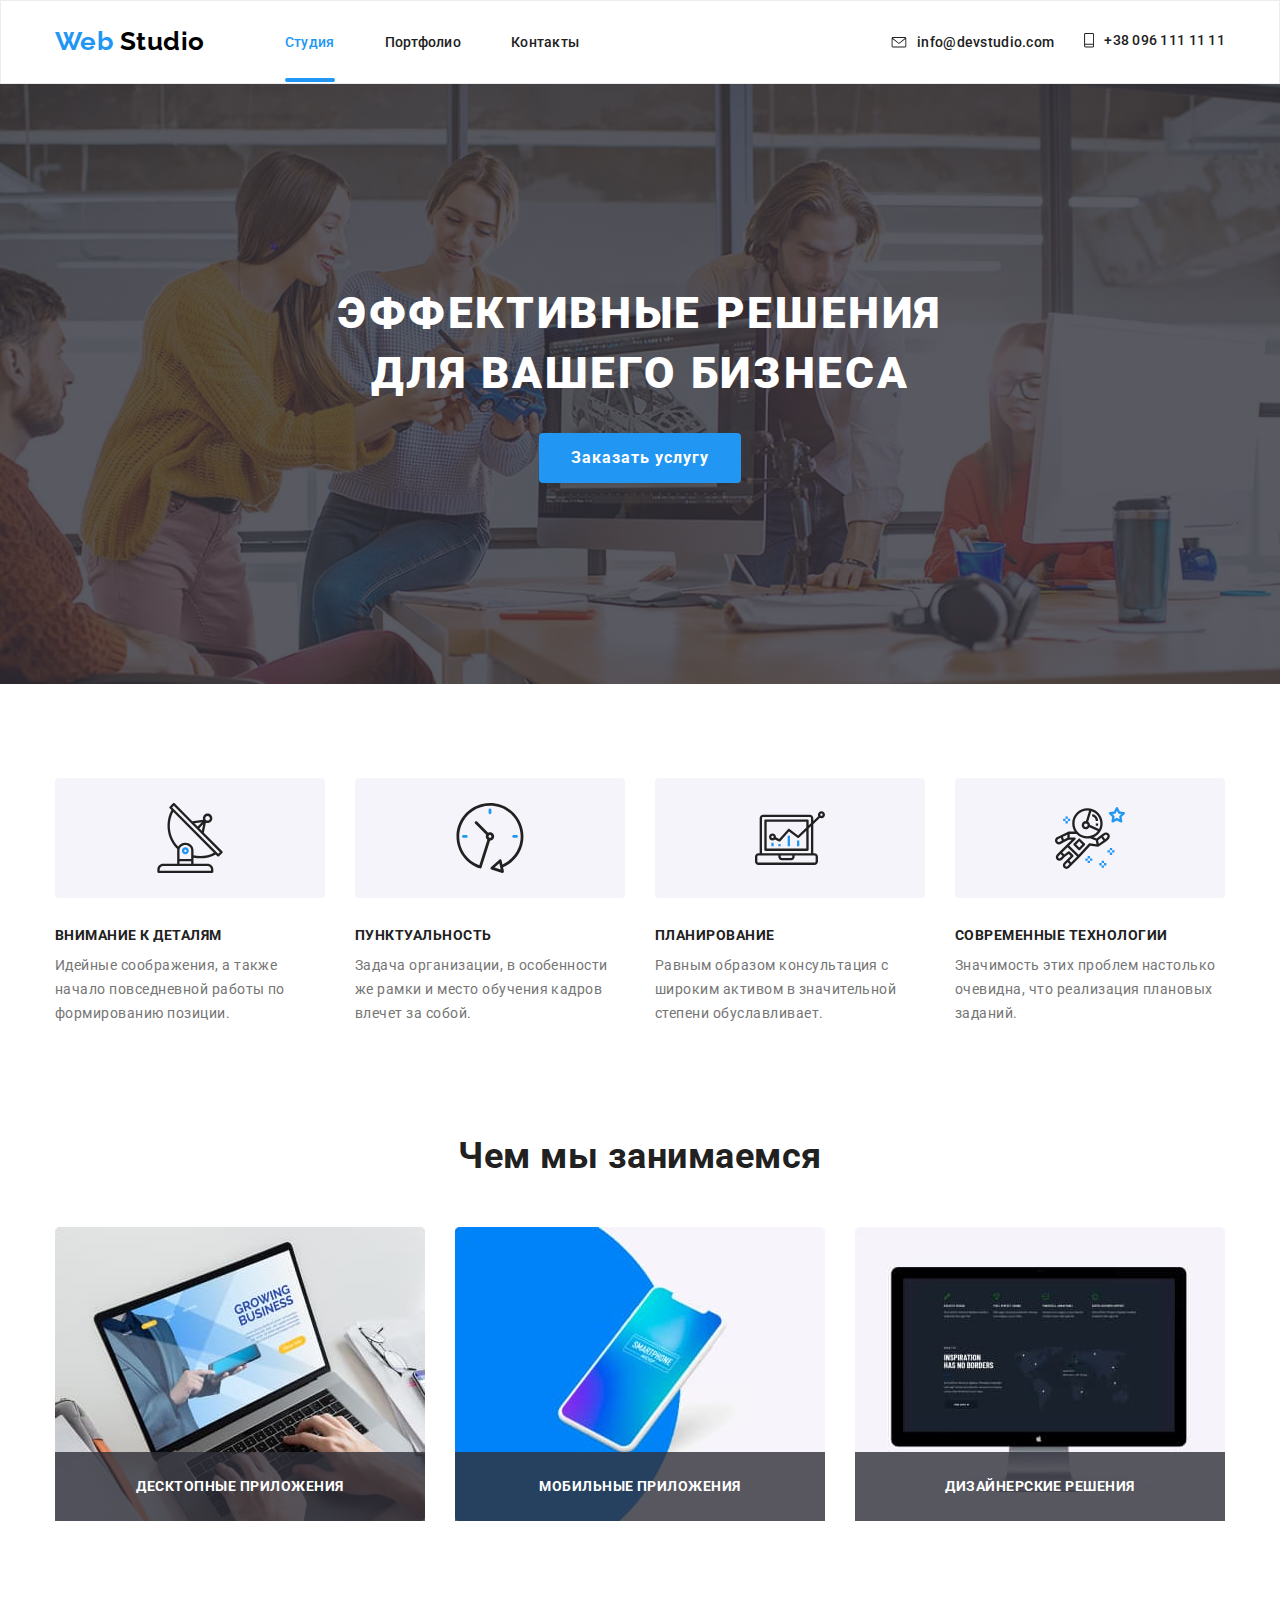
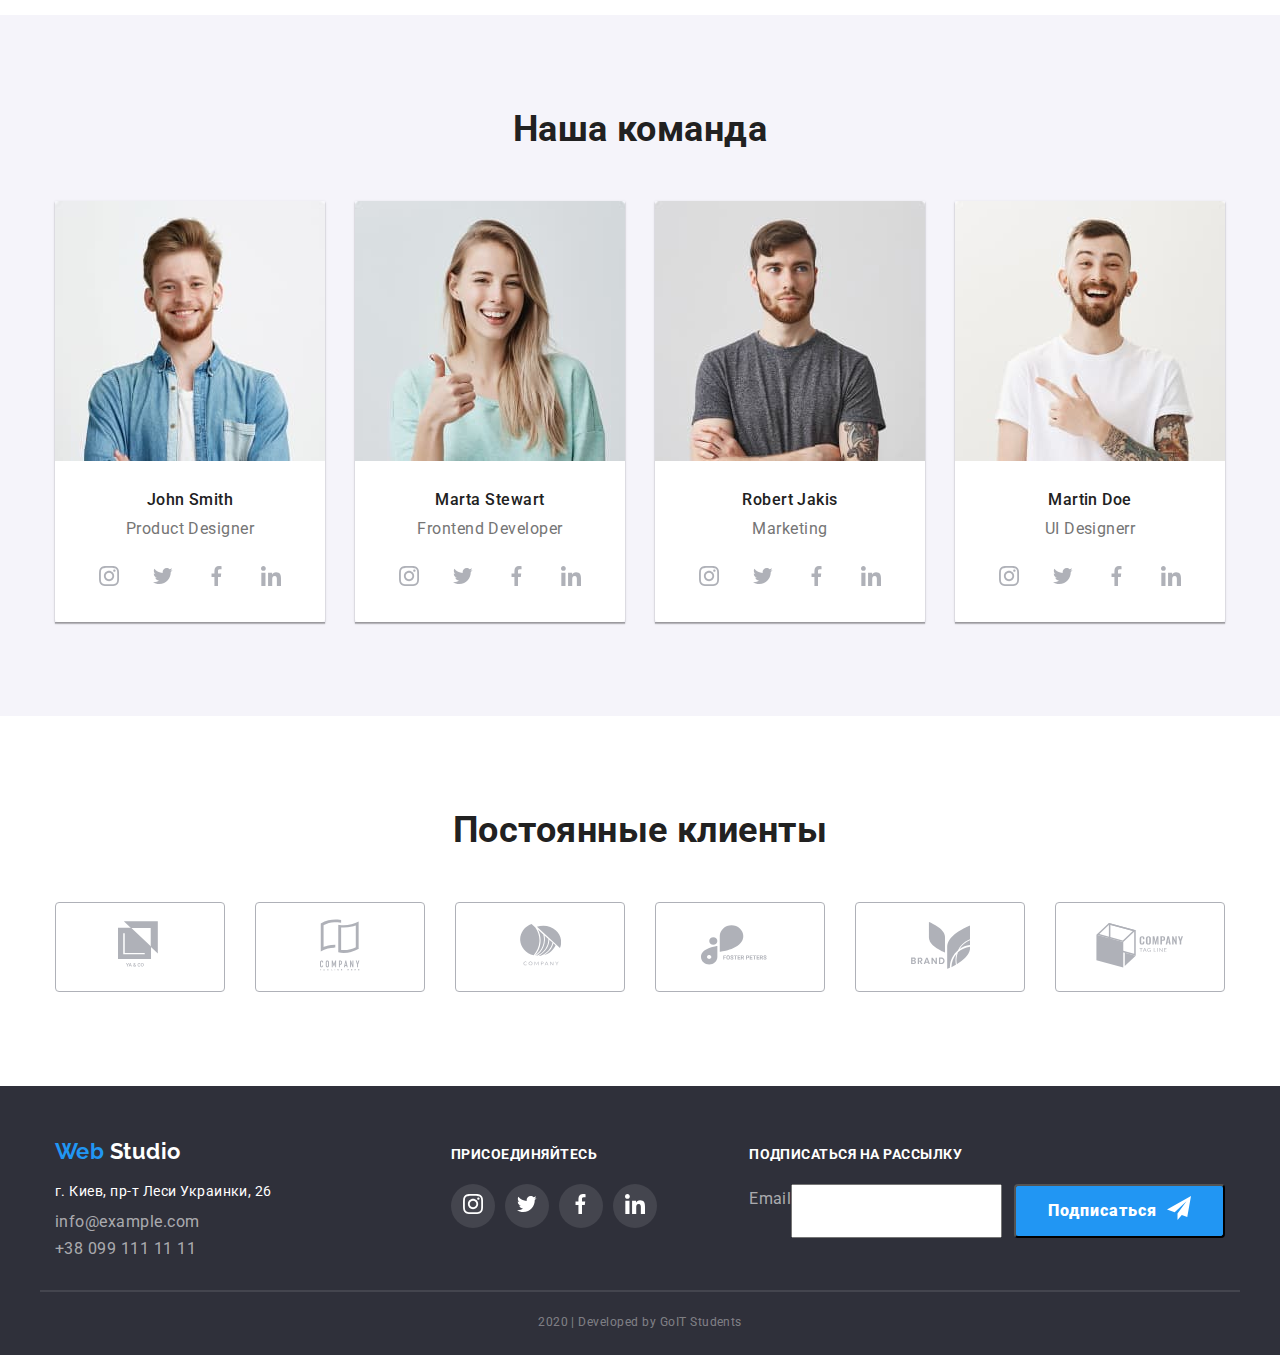
<file: index.html>
<!DOCTYPE html>
<html lang="ru">

<head>
  <meta charset="UTF-8" />
  <meta name="viewport" content="width=device-width, initial-scale=1.0" />
  <title>Студия</title>
  <link href="https://fonts.googleapis.com/css2?family=Raleway:wght@700&family=Roboto:wght@400;500;700;900&display=swap"
    rel="stylesheet" />
  <link rel="stylesheet"
    href="https://cdnjs.cloudflare.com/ajax/libs/modern-normalize/0.6.0/modern-normalize.min.css" />
  <link rel="stylesheet" href="./css/styles.css" />
</head>

<body>
  <!-- Header -->
  <header>
    <div class="container header">
      <nav class="header-nav">
        <a href="./index.html" class="logo">Web <span>Studio</span></a>

        <ul class="nav navigation">
          <li class="item">
            <a href="./index.html" class="link current">Студия</a>
          </li>
          <li class="item">
            <a href="./portfolio.html" class="link">Портфолио</a>
          </li>
          <li class="item"><a href="" class="link">Контакты</a></li>
        </ul>
      </nav>

      <ul class="nav header-contacts">
        <li class="item">
          <a href="mailto:info@devstudio.com " class="link contacts">
            <svg class="icon cover">
              <use href="./img/sprite.svg#cover_icon"></use>
            </svg>info@devstudio.com</a>
        </li>
        <li class="item">
          <a href="tel:+380961111111" class="link contacts">
            <svg class="icon phone">
              <use href="./img/sprite.svg#phone_icon"></use>
            </svg>
            +38 096 111 11 11</a>
        </li>
      </ul>
    </div>
  </header>
  <main>
    <!-- Hero -->
    <section class="hero">
      <h1 class="hero-title">
        эффективные решения<br />
        для вашего бизнеса
      </h1>
      <a href="" class="button">Заказать услугу</a>
    </section>

    <!--Advantages-->
    <section class="section container">
      <h2 class="section-title visually-hidden">Преимущества</h2>
      <ul class="advantages">
        <li class="item">
          <div class="background">
            <svg class="img">
              <use href="./img/sprite.svg#antenna"></use>
            </svg>
          </div>
          <h3 class="title">Внимание к деталям</h3>
          <p class="title-text">
            Идейные соображения, а также начало повседневной работы по
            формированию позиции.
          </p>
        </li>
        <li class="item">
          <div class="background">
            <svg class="img">
              <use href="./img/sprite.svg#clock"></use>
            </svg>
          </div>
          <h3 class="title">Пунктуальность</h3>
          <p class="title-text">
            Задача организации, в особенности же рамки и место обучения кадров
            влечет за собой.
          </p>
        </li>
        <li class="item">
          <div class="background">
            <svg class="img">
              <use href="./img/sprite.svg#computer"></use>
            </svg>
          </div>
          <h3 class="title">Планирование</h3>
          <p class="title-text">
            Равным образом консультация с широким активом в значительной
            степени обуславливает.
          </p>
        </li>
        <li class="item">
          <div class="background">
            <svg class="img">
              <use href="./img/sprite.svg#cosmonaut"></use>
            </svg>
          </div>
          <h3 class="title">Современные технологии</h3>
          <p class="title-text">
            Значимость этих проблем настолько очевидна, что реализация
            плановых заданий.
          </p>
        </li>
      </ul>
    </section>

    <!-- Activity -->
    <section class="section container">
      <h2 class="section-title">Чем мы занимаемся</h2>
      <ul class="activity">
        <li class="item">
          <a href=""><img src="./img/laptop.jpg" alt="Laptop" width="370" /></a>
          <h3 class="activity-title">Десктопные приложения</h3>
        </li>
        <li class="item">
          <a href=""><img src="./img/phone.jpg" alt="Phone" width="370" /></a>
          <h3 class="activity-title">Мобильные приложения</h3>
        </li>
        <li class="item">
          <a href=""><img src="./img/screen.jpg" alt="Screen" width="370" /></a>
          <h3 class="activity-title">Дизайнерские решения</h3>
        </li>
      </ul>
    </section>

    <!-- Team -->

    <section class="section team-container" lang="en">
      <div class="team">
        <h2 class="section-title team-title">Наша команда</h2>
        <ul class="people">
          <li class="item">
            <img class="face" src="./img/john.jpg" alt="John" width="270" />
            <div class="about-person">
              <h3 class="name">John Smith</h3>
              <p class="profession">Product Designer</p>
              <ul class="social-network">
                <li class="item">
                  <a href="https://www.instagram.com/" target="_blank"><svg class="team-icon">
                      <use href="./img/sprite.svg#instagram"></use>
                    </svg></a>
                </li>
                <li class="item">
                  <a href="https://www.twitter.com/" target="_blank"><svg class="team-icon">
                      <use href="./img/sprite.svg#twitter"></use>
                    </svg></a>
                </li>
                <li class="item">
                  <a href="https://www.facebook.com/" target="_blank"><svg class="team-icon">
                      <use href="./img/sprite.svg#facebook"></use>
                    </svg></a>
                </li>
                <li class="item">
                  <a href="https://www.linkedin.com/" target="_blank"><svg class="team-icon">
                      <use href="./img/sprite.svg#linkedin"></use>
                    </svg></a>
                </li>
              </ul>
            </div>
          </li>
          <li class="item">
            <img class="face" src="./img/marta.jpg" alt="Marta" width="270" />
            <div class="about-person">
              <h3 class="name">Marta Stewart</h3>
              <p class="profession">Frontend Developer</p>
              <ul class="social-network">
                <li class="item">
                  <a href="https://www.instagram.com/" target="_blank"><svg class="team-icon">
                      <use href="./img/sprite.svg#instagram"></use>
                    </svg></a>
                </li>
                <li class="item">
                  <a href="https://www.twitter.com/" target="_blank"><svg class="team-icon">
                      <use href="./img/sprite.svg#twitter"></use>
                    </svg></a>
                </li>
                <li class="item">
                  <a href="https://www.facebook.com/" target="_blank"><svg class="team-icon">
                      <use href="./img/sprite.svg#facebook"></use>
                    </svg></a>
                </li>
                <li class="item">
                  <a href="https://www.linkedin.com/" target="_blank"><svg class="team-icon">
                      <use href="./img/sprite.svg#linkedin"></use>
                    </svg></a>
                </li>
              </ul>
            </div>
          </li>
          <li class="item">
            <img class="face" src="./img/robert.jpg" alt="Robert" width="270" />
            <div class="about-person">
              <h3 class="name">Robert Jakis</h3>
              <p class="profession">Marketing</p>
              <ul class="social-network">
                <li class="item">
                  <a href="https://www.instagram.com/" target="_blank"><svg class="team-icon">
                      <use href="./img/sprite.svg#instagram"></use>
                    </svg></a>
                </li>
                <li class="item">
                  <a href="https://www.twitter.com/" target="_blank"><svg class="team-icon">
                      <use href="./img/sprite.svg#twitter"></use>
                    </svg></a>
                </li>
                <li class="item">
                  <a href="https://www.facebook.com/" target="_blank"><svg class="team-icon">
                      <use href="./img/sprite.svg#facebook"></use>
                    </svg></a>
                </li>
                <li class="item">
                  <a href="https://www.linkedin.com/" target="_blank"><svg class="team-icon">
                      <use href="./img/sprite.svg#linkedin"></use>
                    </svg></a>
                </li>
              </ul>
            </div>
          </li>
          <li class="item">
            <img class="face" src="./img/martin.jpg" alt="Martin" width="270" />
            <div class="about-person">
              <h3 class="name">Martin Doe</h3>
              <p class="profession">UI Designerr</p>
              <ul class="social-network">
                <li class="item">
                  <a href="https://www.instagram.com/" target="_blank"><svg class="team-icon">
                      <use href="./img/sprite.svg#instagram"></use>
                    </svg></a>
                </li>
                <li class="item">
                  <a href="https://www.twitter.com/" target="_blank"><svg class="team-icon">
                      <use href="./img/sprite.svg#twitter"></use>
                    </svg></a>
                </li>
                <li class="item">
                  <a href="https://www.facebook.com/" target="_blank"><svg class="team-icon">
                      <use href="./img/sprite.svg#facebook"></use>
                    </svg></a>
                </li>
                <li class="item">
                  <a href="https://www.linkedin.com/" target="_blank"><svg class="team-icon">
                      <use href="./img/sprite.svg#linkedin"></use>
                    </svg></a>
                </li>
              </ul>
            </div>
          </li>
        </ul>
      </div>
    </section>

    <!-- Customers -->
    <section class="section container">
      <h2 class="section-title">Постоянные клиенты</h2>
      <ul class="customers">
        <li class="item">
          <a href="">
            <svg class="icon company1">
              <use href="./img/sprite.svg#company1"></use>
            </svg></a>
        </li>
        <li class="item">
          <a href=""><svg class="icon company2">
              <use href="./img/sprite.svg#company2"></use>
            </svg></a>
        </li>
        <li class="item">
          <a href="">
            <svg class="icon company3">
              <use href="./img/sprite.svg#company3"></use>
            </svg></a>
        </li>
        <li class="item">
          <a href="">
            <svg class="icon company4">
              <use href="./img/sprite.svg#company4"></use>
            </svg></a>
        </li>
        <li class="item">
          <a href="">
            <svg class="icon company5">
              <use href="./img/sprite.svg#company5"></use>
            </svg></a>
        </li>
        <li class="item">
          <a href="">
            <svg class="icon company6">
              <use href="./img/sprite.svg#company6"></use>
            </svg></a>
        </li>
      </ul>
    </section>
  </main>

  <!-- Footer -->
  <footer>
    <div class="footer container">
      <div class="footer-contacts">
        <a href="./index.html" class="logo-footer">Web <span>Studio</span></a>
        <address>
          <a href="https://www.google.com/maps/place/%D0%B1%D1%83%D0%BB.+%D0%9B%D0%B5%D1%81%D0%B8+%D0%A3%D0%BA%D1%80%D0%B0%D0%B8%D0%BD%D0%BA%D0%B8,+26,+%D0%9A%D0%B8%D0%B5%D0%B2,+02000/@50.4265807,30.5361971,17z/data=!3m1!4b1!4m5!3m4!1s0x40d4cf0e033ecbe9:0x57a4dffefec77da0!8m2!3d50.4265807!4d30.5383858"
            class="address" target="_blank">г. Киев, пр-т Леси Украинки, 26</a><br />
          <a href="mailto:info@example.com" class="link mail">info@example.com</a><br />
          <a href="tel:+380991111111" class="link tel">+38 099 111 11 11</a>
        </address>
      </div>
      <div class="follow-us">
        <h2 class="footer-title">присоединяйтесь</h2>
        <ul class="social-networks">
          <li class="item">
            <a href="https://www.instagram.com/" class="link" target="_blank" aria-label="Ссылка на Instagram">
              <svg class="footer-icon">
                <use href="./img/sprite.svg#instagram"></use>
              </svg></a>
          </li>
          <li class="item">
            <a href="https://www.twitter.com/" class="link" target="_blank" aria-label="Ссылка на Twitter">
              <svg class="footer-icon">
                <use href="./img/sprite.svg#twitter"></use>
              </svg></a>
          </li>
          <li class="item">
            <a href="https://www.facebook.com/" class="link" target="_blank" aria-label="Ссылка на Facebook">
              <svg class="footer-icon">
                <use href="./img/sprite.svg#facebook"></use>
              </svg></a>
          </li>
          <li class="item">
            <a href="https://www.linkedin.com/" class="link" target="_blank" aria-label="Ссылка на LinkedIn"><svg
                class="footer-icon">
                <use href="./img/sprite.svg#linkedin"></use>
              </svg></a>
          </li>
        </ul>
      </div>
      <div class="subscribe">
        <h2 class="footer-title">подписаться на рассылку</h2>
        <form class="form">
          <label class="e-mail">Email</label>
          <input type="email" name="E-mail" />
          <button class="button-footer">
            Подписаться
            <svg class="plane">
              <use href="./img/sprite.svg#plane"></use>
            </svg>
          </button>
        </form>
      </div>
    </div>
    <p class="copiright">2020 | Developed by GoIT Students</p>
  </footer>
</body>

</html>
</file>
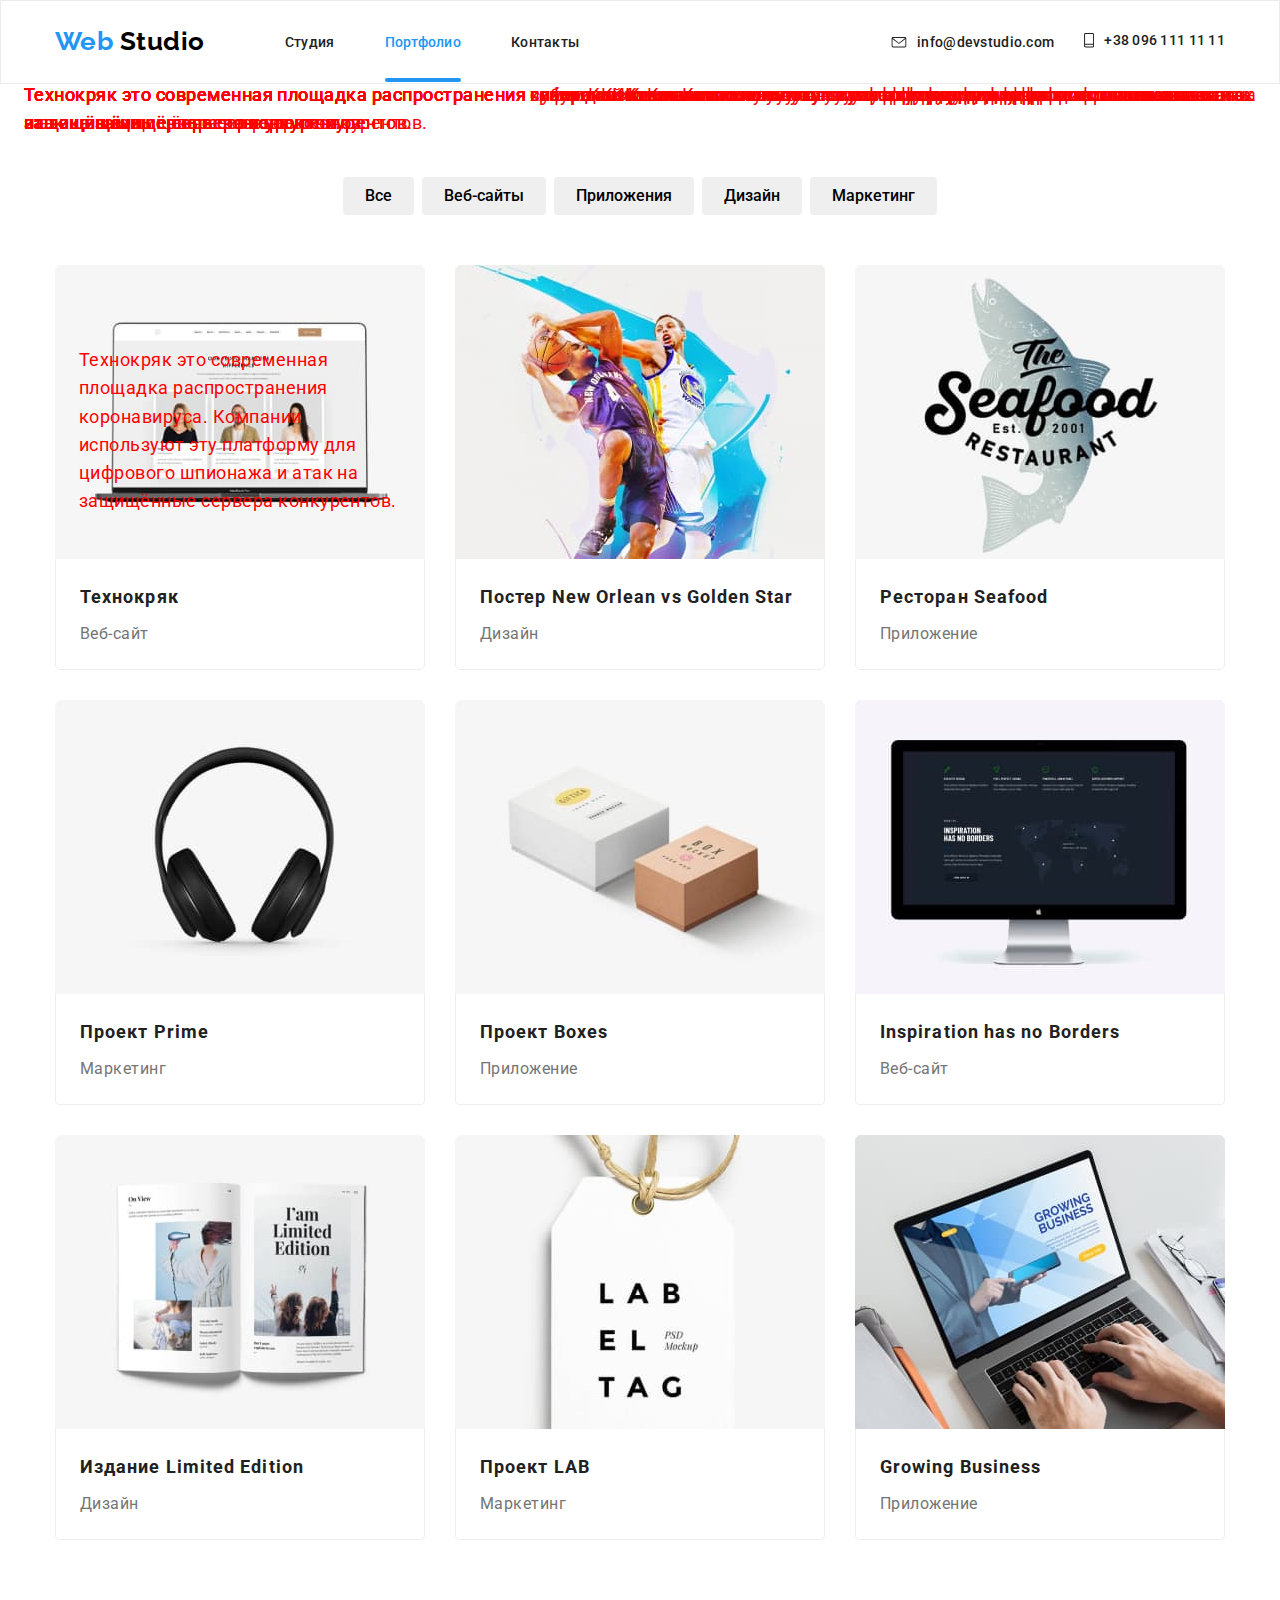
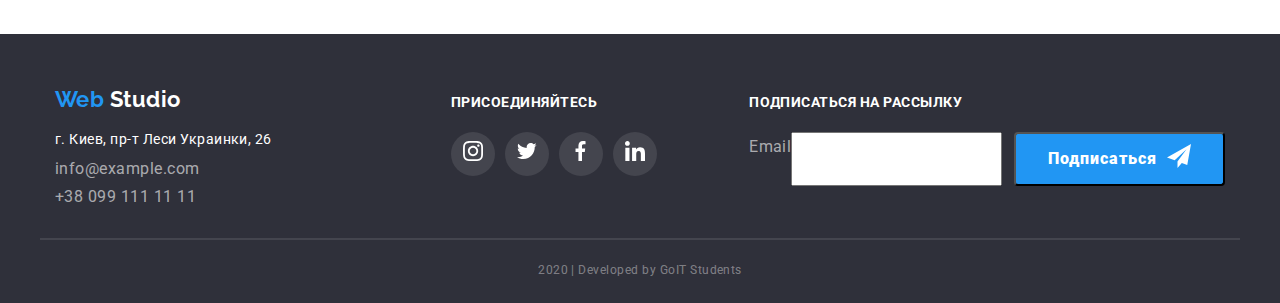
<file: portfolio.html>
<!DOCTYPE html>
<html lang="ru">

<head>
  <meta charset="UTF-8" />
  <meta name="viewport" content="width=device-width, initial-scale=1.0" />
  <title>Студия</title>
  <link href="https://fonts.googleapis.com/css2?family=Raleway:wght@700&family=Roboto:wght@400;500;700;900&display=swap"
    rel="stylesheet" />
  <link rel="stylesheet"
    href="https://cdnjs.cloudflare.com/ajax/libs/modern-normalize/0.6.0/modern-normalize.min.css" />
  <link rel="stylesheet" href="./css/styles.css" />
</head>

<body>
  <!-- Header -->
  <header>
    <div class="container header">
      <nav class="header-nav">
        <a href="./index.html" class="logo">Web <span>Studio</span></a>

        <ul class="nav navigation">
          <li class="item">
            <a href="./index.html" class="link">Студия</a>
          </li>
          <li class="item">
            <a href="./portfolio.html" class="link current">Портфолио</a>
          </li>
          <li class="item"><a href="" class="link">Контакты</a></li>
        </ul>
      </nav>

      <ul class="nav header-contacts">
        <li class="item">
          <a href="mailto:info@devstudio.com " class="link contacts">
            <svg class="icon cover">
              <use href="./img/sprite.svg#cover_icon"></use>
            </svg>info@devstudio.com</a>
        </li>
        <li class="item">
          <a href="tel:+380961111111" class="link contacts">
            <svg class="icon phone">
              <use href="./img/sprite.svg#phone_icon"></use>
            </svg>
            +38 096 111 11 11</a>
        </li>
      </ul>
    </div>
  </header>
  <main>
    <!-- Buttons-filter -->
    <section>
      <h1 class="section-title visually-hidden">Наши работы</h1>
      <ul class="filter container">
        <li class="item">
          <button type="button" class="button-portfolio">Все</button>
        </li>
        <li class="item">
          <button type="button" class="button-portfolio">Веб-сайты</button>
        </li>
        <li class="item">
          <button type="button" class="button-portfolio">Приложения</button>
        </li>
        <li class="item">
          <button type="button" class="button-portfolio">Дизайн</button>
        </li>
        <li class="item">
          <button type="button" class="button-portfolio">Маркетинг</button>
        </li>
      </ul>
      <!-- Works -->
      <ul class="works container">
        <li class="item">
          <div class="thumb">
            <div class="project">
              <a href="" target="_blank">
                <img src="./img-portfolio/001.jpg" alt="Технокряк" width="370" /></a>
            </div>
            <div class="about-work">
              <h2 class="project-name">Технокряк</h2>
              <p class="type">Веб-сайт</p>
              <p class="description">
                Технокряк это современная площадка распространения коронавируса.
                Компании используют эту платформу для цифрового шпионажа и атак
                на защищённые сервера конкурентов.
              </p>
            </div>
          </div>
        </li>
        <li class="item">
          <a href="" target="_blank">
            <img src="./img-portfolio/002.jpg" alt="New Orlean vs Golden Star" width="370" /></a>
          <div class="about-work">
            <h2 class="project-name">Постер New Orlean vs Golden Star</h2>
            <p class="type">Дизайн</p>
            <p class="description">
              Технокряк это современная площадка распространения сифилиса.
              Компании используют эту платформу для цифрового шпионажа и атак
              на защищённые сервера конкурентов.
            </p>
          </div>
        </li>
        <li class="item">
          <a href="" target="_blank">
            <img src="./img-portfolio/003.jpg" alt="Seafood" width="370" /></a>
          <div class="about-work">
            <h2 class="project-name">Ресторан Seafood</h2>
            <p class="type">Приложение</p>
            <p class="description">
              Технокряк это современная площадка распространения гонореи.
              Компании используют эту платформу для цифрового шпионажа и атак
              на защищённые сервера конкурентов.
            </p>
          </div>
        </li>
        <li class="item">
          <a href="" target="_blank">
            <img src="./img-portfolio/004.jpg" alt="Prime" width="370" /></a>
          <div class="about-work">
            <h2 class="project-name">Проект Prime</h2>
            <p class="type">Маркетинг</p>
            <p class="description">
              Технокряк это современная площадка распространения хламидиоза.
              Компании используют эту платформу для цифрового шпионажа и атак
              на защищённые сервера конкурентов.
            </p>
          </div>
        </li>
        <li class="item">
          <a href="" target="_blank">
            <img src="./img-portfolio/005.jpg" alt="Boxes" width="370" /></a>
          <div class="about-work">
            <h2 class="project-name">Проект Boxes</h2>
            <p class="type">Приложение</p>
            <p class="description">
              Технокряк это современная площадка распространения глаукомы.
              Компании используют эту платформу для цифрового шпионажа и атак
              на защищённые сервера конкурентов.
            </p>
          </div>
        </li>
        <li class="item">
          <a href="" target="_blank">
            <img src="./img-portfolio/006.jpg" alt="Inspiration has no Borders" width="370" /></a>
          <div class="about-work">
            <h2 class="project-name">Inspiration has no Borders</h2>
            <p class="type">Веб-сайт</p>
            <p class="description">
              Технокряк это современная площадка распространения чумы.
              Компании используют эту платформу для цифрового шпионажа и атак
              на защищённые сервера конкурентов.
            </p>
          </div>
        </li>
        <li class="item">
          <a href="" target="_blank">
            <img src="./img-portfolio/007.jpg" alt="Limited Edition" width="370" /></a>
          <div class="about-work">
            <h2 class="project-name">Издание Limited Edition</h2>
            <p class="type">Дизайн</p>
            <p class="description">
              Технокряк это современная площадка распространения сибирской
              язвы. Компании используют эту платформу для цифрового шпионажа и
              атак на защищённые сервера конкурентов.
            </p>
          </div>
        </li>
        <li class="item">
          <a href="" target="_blank">
            <img src="./img-portfolio/008.jpg" alt="LAB" width="370" /></a>
          <div class="about-work">
            <h2 class="project-name">Проект LAB</h2>
            <p class="type">Маркетинг</p>
            <p class="description">
              Технокряк это современная площадка распространения гепетита.
              Компании используют эту платформу для цифрового шпионажа и атак
              на защищённые сервера конкурентов.
            </p>
          </div>
        </li>
        <li class="item">
          <a href="" target="_blank">
            <img src="./img-portfolio/009.jpg" alt="Growing Business" width="370" /></a>
          <div class="about-work">
            <h2 class="project-name">Growing Business</h2>
            <p class="type">Приложение</p>
            <p class="description">
              Технокряк это современная площадка распространения гриппа.
              Компании используют эту платформу для цифрового шпионажа и атак
              на защищённые сервера конкурентов.
            </p>
          </div>
        </li>
      </ul>
    </section>
  </main>

  <!-- Footer -->
  <footer>
    <div class="footer container">
      <div class="footer-contacts">
        <a href="./index.html" class="logo-footer">Web <span>Studio</span></a>
        <address>
          <a href="https://www.google.com/maps/place/%D0%B1%D1%83%D0%BB.+%D0%9B%D0%B5%D1%81%D0%B8+%D0%A3%D0%BA%D1%80%D0%B0%D0%B8%D0%BD%D0%BA%D0%B8,+26,+%D0%9A%D0%B8%D0%B5%D0%B2,+02000/@50.4265807,30.5361971,17z/data=!3m1!4b1!4m5!3m4!1s0x40d4cf0e033ecbe9:0x57a4dffefec77da0!8m2!3d50.4265807!4d30.5383858"
            class="address" target="_blank">г. Киев, пр-т Леси Украинки, 26</a><br />
          <a href="mailto:info@example.com" class="link mail">info@example.com</a><br />
          <a href="tel:+380991111111" class="link tel">+38 099 111 11 11</a>
        </address>
      </div>
      <div class="follow-us">
        <h2 class="footer-title">присоединяйтесь</h2>
        <ul class="social-networks">
          <li class="item">
            <a href="https://www.instagram.com/" class="link" target="_blank" aria-label="Ссылка на Instagram">
              <svg class="footer-icon">
                <use href="./img/sprite.svg#instagram"></use>
              </svg></a>
          </li>
          <li class="item">
            <a href="https://www.twitter.com/" class="link" target="_blank" aria-label="Ссылка на Twitter">
              <svg class="footer-icon">
                <use href="./img/sprite.svg#twitter"></use>
              </svg></a>
          </li>
          <li class="item">
            <a href="https://www.facebook.com/" class="link" target="_blank" aria-label="Ссылка на Facebook">
              <svg class="footer-icon">
                <use href="./img/sprite.svg#facebook"></use>
              </svg></a>
          </li>
          <li class="item">
            <a href="https://www.linkedin.com/" class="link" target="_blank" aria-label="Ссылка на LinkedIn"><svg
                class="footer-icon">
                <use href="./img/sprite.svg#linkedin"></use>
              </svg></a>
          </li>
        </ul>
      </div>
      <div class="subscribe">
        <h2 class="footer-title">подписаться на рассылку</h2>
        <form class="form">
          <label class="e-mail">Email</label>
          <input type="email" name="E-mail" />
          <button class="button-footer">
            Подписаться
            <svg class="plane">
              <use href="./img/sprite.svg#plane"></use>
            </svg>
          </button>
        </form>
      </div>
    </div>
    <p class="copiright">2020 | Developed by GoIT Students</p>
  </footer>
</body>

</html>
</file>
<file: css/styles.css>
:root {
  --footer-text-color: rgba(255, 255, 255, 0.6);
  --footer-bgc: #2f303a;
  --title-text-color: #212121;
  --accent-color: #2196f3;
  --paragraph-colour: #757575;
  --primary-white-color: #ffffff;
}

body {
  background-color: var(--primary-white-color);
  color: var(--title-text-color);

  font-family: Roboto, sans-serif;
  letter-spacing: 0.03em;
}

li {
  list-style: none;
}

a {
  text-decoration: none;
  margin: 0;
  padding: 0;
}

p {
  color: var(--paragraph-colour);
}

footer {
  background-color: var(--footer-bgc);
}

section {
  padding-bottom: 94px;
}

header {
  border: 1px solid #ececec;
}
.container {
  margin-left: auto;
  margin-right: auto;
  width: 1200px;
  padding-left: 15px;
  padding-right: 15px;
  /* outline: 2px solid green; */
}

.visually-hidden {
  position: absolute;
  width: 1px;
  height: 1px;
  margin: -1px;
  border: 0;
  padding: 0;
  clip: rect(0 0 0 0);
  overflow: hidden;
}

/* Header */

.header {
  display: flex;
  align-items: center;
}

.header-nav {
  display: flex;
  align-items: center;
}

.header-contacts {
  display: flex;
  margin: 0;
  padding: 0;
  margin-left: auto;
  align-items: baseline;
}

.header-contacts .item + .item {
  margin-left: 30px;
}

.header-contacts .link {
  display: flex;
  align-items: center;
  padding-top: 32px;
  padding-bottom: 32px;
}

.header-contacts .icon:hover {
  --color4: var(--accent-color);
}

.header-contacts .cover {
  width: 16px;
  height: 11px;
  margin-right: 10px;
}
.header-contacts .phone {
  width: 10px;
  height: 15px;
  margin-right: 10px;
}
/* Logo */
.logo {
  color: var(--accent-color);

  font-family: Raleway, sans-serif;
  font-weight: 700;
  font-size: 26px;
  line-height: 1.2;
}

.logo > span {
  color: #000000;
}
/* Navigation */

.navigation {
  display: flex;
  padding: 0;
  margin: 0;
  margin-left: 80px;
}

.navigation .item + .item {
  margin-left: 50px;
}

.nav .link {
  padding-top: 32px;
  padding-bottom: 32px;

  color: var(--title-text-color);

  font-weight: 500;
  font-size: 14px;
  line-height: 1.14;
  letter-spacing: 0.02em;
}

.nav .link:hover,
.nav .link:focus {
  color: var(--accent-color);
}

.nav .current {
  color: var(--accent-color);
  position: relative;
}

.nav .current::after {
  content: "";

  position: absolute;
  bottom: 0;
  left: 0;

  background-color: var(--accent-color);
  width: 100%;
  height: 4px;
  border-radius: 2px;
}

/* Tel & E-mail */
.contacts {
  color: var(--paragraph-colour);

  font-weight: 500;
  font-size: 14px;
  line-height: 1.14;
  letter-spacing: 0.02em;
}

.contacts:hover,
.contacts:focus {
  color: var(--accent-color);
}

/* Hero */
.hero {
  text-align: center;
  max-width: 1600px;
  height: 600px;
  margin-left: auto;
  margin-right: auto;
  margin-bottom: 94px;
  background-color: var(--footer-bgc);
  background-image: linear-gradient(
      rgba(47, 48, 58, 0.8),
      rgba(47, 48, 58, 0.8)
    ),
    url(../img/Banner.jpg);

  background-repeat: no-repeat;
  background-position: center;
  background-size: cover;
}

.hero-title {
  margin-top: 0;
  margin-bottom: 30;
  padding-top: 200px;

  color: var(--primary-white-color);

  font-weight: 900;
  font-size: 44px;
  line-height: 1.36;
  letter-spacing: 0.06em;
  text-transform: uppercase;
}

/* Button */

.button {
  display: inline-block;
  border-radius: 4px;
  min-width: 200px;
  padding: 10px 32px;

  color: var(--primary-white-color);
  background-color: var(--accent-color);

  text-align: center;
  font-weight: 700;
  font-size: 16px;
  line-height: 1.87;
  letter-spacing: 0.06em;
}
/* Advantages */

.advantages {
  display: flex;
  padding: 0;
  margin-top: 0;
}

.background {
  display: flex;
  justify-content: center;
  align-items: center;

  background: #f5f4fa;
  border-radius: 4px;
  min-width: 270px;
  min-height: 120px;
  margin-bottom: 30px;
}

/* .background:hover,
.background:focus {
  background-color: var(--accent-color);
} */

.advantages .img {
  display: block;
  width: 70px;
  height: 70px;
}

.advantages .item .title {
  margin: 0;
  margin-bottom: 10px;
}

.advantages .item p {
  margin: 0;
}

.advantages .item + .item {
  margin-left: 30px;
}
.section-title {
  font-weight: 700;
  font-size: 36px;
  line-height: 1.16;
  text-align: center;
  margin-top: 0;
  margin-bottom: 50px;
}

.title {
  font-weight: 700;
  font-size: 14px;
  line-height: 1.14;
  text-transform: uppercase;
}

.title-text {
  font-size: 14px;
  line-height: 1.71;
}

/* Activity */

.activity {
  display: flex;
  padding: 0;
  margin: 0;
}
.activity .item + .item {
  margin-left: 30px;
}
.activity .item img {
  display: block;
  border-radius: 4px;
  min-width: 370px;
}

.activity .item {
  position: relative;
}

.activity-title {
  position: absolute;
  bottom: 0;
  left: 0;

  margin: 0;
  padding: 27px 0;

  color: var(--primary-white-color);
  background-color: rgba(47, 48, 58, 0.8);
  width: 100%;

  font-weight: 700;
  font-size: 14px;
  line-height: 1.14;
  text-transform: uppercase;
  text-align: center;
}
/* Team */

.team-container {
  background-color: #f5f4fa;

  /* outline: 2px solid salmon; */
}

.team {
  margin-left: auto;
  margin-right: auto;
  width: 1200px;
  padding-left: 15px;
  padding-right: 15px;
  padding-top: 94px;

  /* outline: 2px solid blue; */
}

.people .item + .item {
  margin-left: 30px;
}

.people {
  display: flex;
  padding: 0;
  margin-top: 0;
  margin-bottom: 0;
}
.people .item {
  box-shadow: 0px 2px 1px rgba(0, 0, 0, 0.2), 0px 1px 1px rgba(0, 0, 0, 0.14),
    0px 1px 3px rgba(0, 0, 0, 0.12);
}

.face {
  display: block;
  border-top-left-radius: 4px;
  border-top-right-radius: 4px;
  min-width: 270px;
}

.about-person {
  margin-left: auto;
  margin-right: auto;
  padding-bottom: 24px;
  background-color: var(--primary-white-color);
  border-bottom-left-radius: 4px;
  border-bottom-right-radius: 4px;
}

.team-title {
  margin-bottom: 50px;
  margin-left: auto;
  margin-right: auto;
}

.name {
  margin-top: 0;
  margin-bottom: 10px;
  padding-top: 30px;

  font-weight: 500;
  font-size: 16px;
  line-height: 1.18;
  text-align: center;
}

.team-container .profession {
  margin-top: 0;
  margin-bottom: 16px;

  font-weight: 400;
  text-align: center;
}

.social-network {
  display: flex;
  justify-content: center;
  padding: 0;
  margin-left: auto;
  margin-right: auto;
  width: 207px;
  height: 44px;

  /* outline: 2px solid salmon; */
}

.social-network > .item a {
  display: flex;
  justify-content: center;
  align-items: center;
  width: 44px;
  height: 44px;
}

.social-network .item + .item {
  margin-left: 10px;
}

.social-network > .item a:hover,
.social-network > .item a:focus {
  background-color: var(--accent-color);
  border-radius: 50%;
  cursor: pointer;
}

.team-icon {
  display: block;
  width: 20px;
  height: 20px;
  fill: #afb1b8;
}

.team-icon:hover,
.team-icon:focus {
  fill: var(--primary-white-color);
}

.social-network > .item {
  box-shadow: none;
}

/* Customers */

.section:last-child {
  padding-top: 94px;
}

.customers {
  display: flex;
  padding: 0;
  margin: 0;
}

.customers .item + .item {
  margin-left: 30px;
}

.customers .item {
  display: flex;
  justify-content: center;
  align-items: center;

  border: 1px solid #afb1b8;
  border-radius: 4px;
  width: 170px;
  height: 90px;
}

.customers .icon:hover,
.customers .icon:focus {
  --color3: var(--accent-color);
}

.customers .company1 {
  width: 44px;
  height: 49px;
}
.customers .company2 {
  width: 40px;
  height: 52px;
}
.customers .company3 {
  width: 41px;
  height: 42px;
}
.customers .company4 {
  width: 79px;
  height: 42px;
}
.customers .company5 {
  width: 59px;
  height: 47px;
}
.customers .company6 {
  width: 88px;
  height: 45px;
}

/* Footer */

.footer a {
  display: inline-block;
}

.footer {
  display: flex;
  align-items: baseline;
  padding-top: 48px;
  padding-bottom: 28px;
  border-bottom: 2px solid rgba(255, 255, 255, 0.1);
}

.footer-contacts {
  background-color: var(--footer-bgc);
  color: var(--footer-text-color);
}

.footer-contacts > a {
  margin-bottom: 10px;
}
/* Logo */
.logo-footer {
  color: var(--accent-color);

  font-family: Raleway, sans-serif;
  font-weight: 700;
  font-size: 22px;
  line-height: 1.63;
}

.logo-footer > span {
  color: var(--primary-white-color);
}

/* Address box*/
.footer-contacts .address {
  margin-bottom: 9px;
  color: var(--primary-white-color);
  /* я не понимаю, почему оно не автоматическое и даже из body (я пробовала) font-style, а упорно рисует мне адрес italic*/
  font-style: normal;
  font-weight: 400;
  font-size: 14px;
  line-height: 1.7;
}

.footer-contacts .link {
  font-style: normal;
  color: var(--footer-text-color);
}
.footer-contacts .mail {
  margin-bottom: 9px;
}

/* Social Networks box */

.follow-us {
  margin-left: 179px;
}

.social-networks {
  display: flex;
  padding: 0;
  margin-top: 0;
  /* Пока тут не иконки я чисто визуально тыкнула нижний маржин, иначе съезжает */
  margin-bottom: 34px;
}

.social-networks .item + .item {
  margin-left: 10px;
}

.social-networks .item {
  display: flex;
  justify-content: center;
  align-items: center;

  width: 44px;
  height: 44px;
  background-color: rgba(255, 255, 255, 0.1);
  border-radius: 50%;
}
.social-networks .item:hover {
  background-color: var(--accent-color);
  cursor: pointer;
}
.footer-icon {
  width: 20px;
  height: 20px;

  fill: var(--primary-white-color);
}

.footer-title {
  margin-bottom: 21px;

  color: var(--primary-white-color);

  font-weight: 700;
  font-size: 14px;
  line-height: 1.14;
  text-transform: uppercase;
}
/* Form &Button */

.subscribe {
  margin-left: auto;
}

.form {
  display: flex;
}

.e-mail {
  color: var(--footer-text-color);

  font-weight: 400;
  font-size: 16px;
  line-height: 1.87;
}
/* .footer input {
  display: inline-block;
  border-radius: 4px;
  min-width: 200px; */

.button-footer {
  display: flex;
  border-radius: 4px;
  min-width: 200px;
  min-height: 50px;
  padding: 10px 32px;
  margin-left: 12px;

  color: var(--primary-white-color);
  background-color: var(--accent-color);

  font-weight: 900;
  font-size: 16px;
  line-height: 1.87;
  letter-spacing: 0.06em;
  text-align: center;
}

.plane {
  width: 24px;
  height: 24px;
  margin-left: 10px;
  /* padding-top: 13px;
  padding-bottom: 13px; */
}

/* Copiright */
.copiright {
  margin-top: 0;
  margin-bottom: 0;
  padding-top: 18px;
  padding-bottom: 21px;
  color: rgba(255, 255, 255, 0.4);

  font-weight: 400;
  font-size: 12px;
  line-height: 2;
  text-align: center;
}

/* ****** */

/* portfolio.html */

/* Buttons-filter */

.filter {
  display: flex;
  justify-content: center;
  margin-left: auto;
  margin-right: auto;
  margin-top: 0;
  padding-top: 93px;
  margin-bottom: 50px;
}
.filter button {
  display: inline-block;
  min-height: 38px;
  border-radius: 4px;
  padding: 6px 22px;
}

.filter .item + .item {
  margin-left: 8px;
}

.button-portfolio {
  font-family: inherit;
  font-weight: 500;
  font-size: 16px;
  line-height: 1.62;
  text-align: center;
  border: none;
}

.button-portfolio:hover,
.button-portfolio:focus {
  background-color: var(--accent-color);
  color: var(--primary-white-color);
  cursor: pointer;
}

/* Works */

.works {
  display: flex;
  flex-wrap: wrap;
  margin-top: 0;
  margin-bottom: 0;
  justify-content: center;
}
.works .item:hover,
.works .item:focus {
  box-shadow: 1px 4px 6px rgba(0, 0, 0, 0.16), 0px 4px 4px rgba(0, 0, 0, 0.06),
    0px 1px 1px rgba(0, 0, 0, 0.12);
}

.works .item:not(:nth-child(3n)) {
  margin-right: 30px;
  min-width: 370px;
}

.works .item:not(:nth-last-child(-n + 3)) {
  margin-bottom: 30px;
}

.works .project {
  position: relative;
}

.project::before {
  content: "";
  display: block;

  position: absolute;
  bottom: 0;
  left: 0;
  width: 100%;
  height: 100%;

  background-color: rgba(33, 150, 243, 0.9);
  border-top-left-radius: 5px;
  border-top-right-radius: 5px;

  opacity: 0;
}
.project:hover::before,
.project:hover::before {
  opacity: 1;
}

.works img {
  display: block;
  border-top-left-radius: 5px;
  border-top-right-radius: 5px;
}

.about-work {
  width: 370px;
  padding: 20px 24px;

  border-bottom: 1px solid #eeeeee;
  border-right: 1px solid #eeeeee;
  border-left: 1px solid #eeeeee;
  border-bottom-left-radius: 5px;
  border-bottom-right-radius: 5px;

  background-color: var(--primary-white-color);
}

.project-name {
  margin-top: 0;
  margin-bottom: 4px;
  font-weight: 700;
  font-size: 18px;
  line-height: 2;
  letter-spacing: 0.06em;
}
.type {
  margin: 0;
  font-size: 16px;
  line-height: 1.87;
}

.thumb {
  position: relative;
}

.description {
  position: absolute;
  top: 50%;
  left: 50%;
  transform: translate(-50%, -50%);

  width: 100%;
  height: 100%;

  color: red;
  /* color: var(--primary-white-color); */

  font-size: 18px;
  line-height: 1.56;
  padding: 63px 24px;

  /* opacity: 0; */
}

/* .works .thumb:hover .description {
  opacity: 1;
} */
</file>
